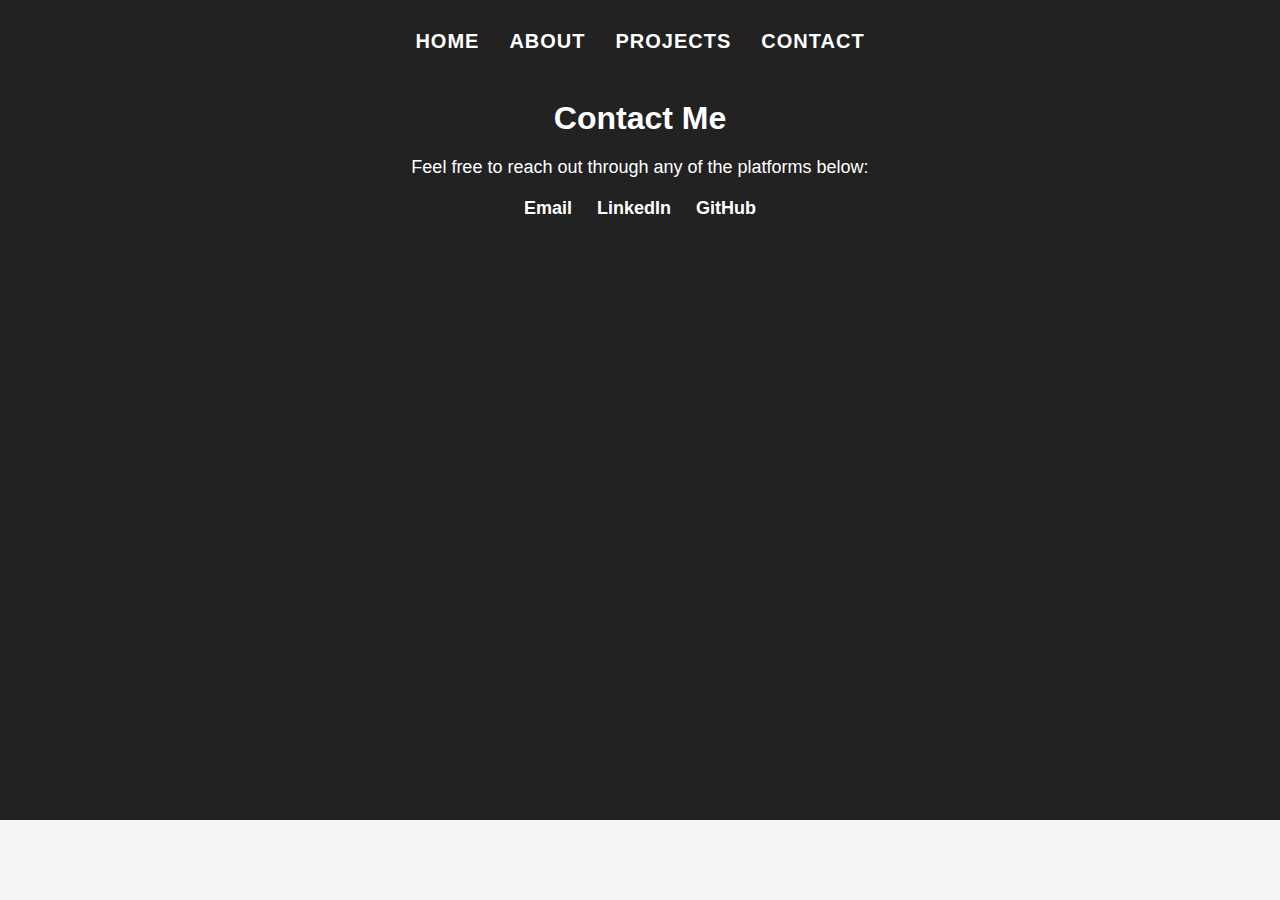
<file: contact.html>
<!DOCTYPE html>
<html lang="en">
<head>
  <meta charset="UTF-8" />
  <meta name="viewport" content="width=device-width, initial-scale=1.0" />
  <title>Contact | Ben Pullis</title>
  <link rel="stylesheet" href="css/contact.css" />
  <link rel="icon" href="assets/favicon.png" />
</head>
<body>
  <nav>
    <ul>
      <li><a href="index.html">Home</a></li>
      <li><a href="about.html">About</a></li>
      <li><a href="projects.html">Projects</a></li>
      <li><a href="contact.html">Contact</a></li>
    </ul>
  </nav>

  <main class="contact-container">
    <h1>Contact Me</h1>
    <p>Feel free to reach out through any of the platforms below:</p>
    <div class="contact-links">
      <a href="mailto:your.email@example.com">Email</a>
      <a href="https://www.linkedin.com/in/ben-pullis-9457b22b0/" target="_blank">LinkedIn</a>
      <a href="https://github.com/BenPullis" target="_blank">GitHub</a>
    </div>
  </main>
</body>
</html>
</file>
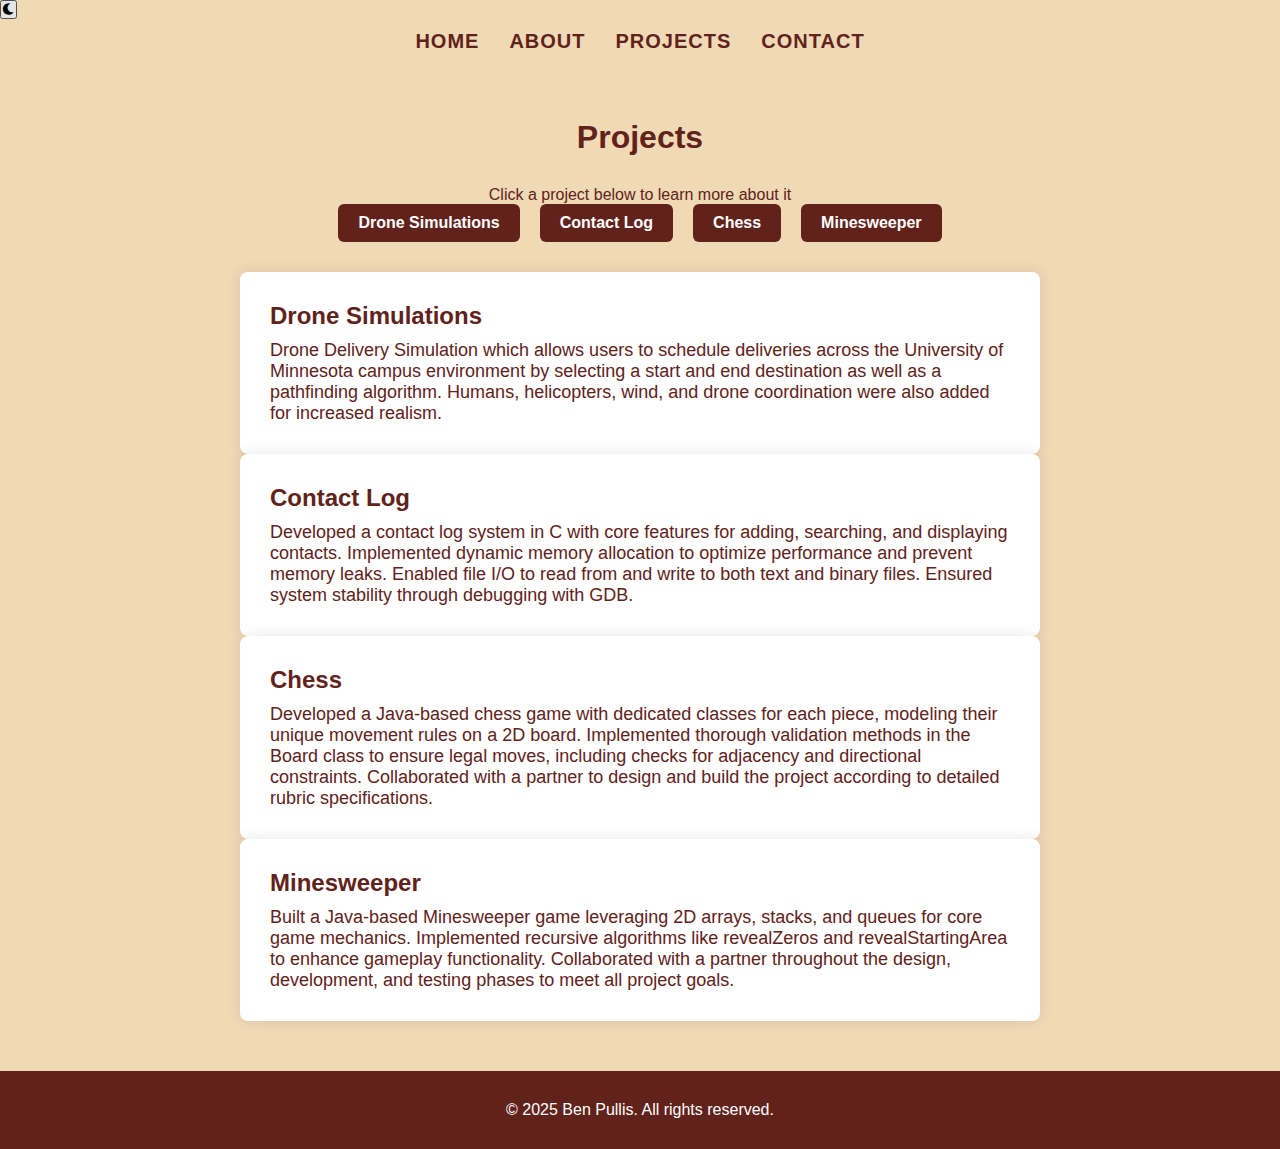
<file: projects.html>
<!DOCTYPE html>
<html lang="en">
<head>
  <meta charset="UTF-8" />
  <meta name="viewport" content="width=device-width, initial-scale=1.0" />
  <meta name="theme-color" content="#f5f5f5">
  
  <!-- Preload script to immediately apply theme before any rendering -->
  <script>
    // Check for stored theme and apply it to HTML element directly
    const savedTheme = localStorage.getItem('theme');
    if (savedTheme === 'light') {
      // Light mode - no class needed as it's the default
    } else {
      // Dark mode is default or explicitly set
      document.documentElement.classList.add('dark-mode');
    }
  </script>
  
  <title>Projects | Ben Pullis</title>
  <link rel="stylesheet" href="css/projects.css" />
  <link rel="icon" href="assets/favicon.png" />
  <link rel="stylesheet" href="https://cdnjs.cloudflare.com/ajax/libs/font-awesome/6.0.0/css/all.min.css" />
</head>
<body>
  <!-- Theme toggle button -->
  <button class="theme-toggle">
    <i class="fas fa-moon"></i>
  </button>

  <nav>
    <ul>
      <li><a href="index.html">Home</a></li>
      <li><a href="about.html">About</a></li>
      <li><a href="projects.html">Projects</a></li>
      <li><a href="contact.html">Contact</a></li>
    </ul>
  </nav>

  <main class="projects-container">
    <h1 class="fade-in">Projects</h1>
    <p class="project-instructions fade-in">Click a project below to learn more about it</p>
    <div class="project-buttons fade-in">
      <button onclick="showProject('project1')">Drone Simulations</button>
      <button onclick="showProject('project2')">Contact Log</button>
      <button onclick="showProject('project3')">Chess</button>
      <button onclick="showProject('project4')">Minesweeper</button>
    </div>

    <section id="project1" class="project-content active fade-in">
      <h2>Drone Simulations</h2>
      <p>Drone Delivery Simulation which allows users to schedule deliveries across the University of Minnesota campus environment by selecting a start and end destination as well as a pathfinding algorithm. Humans, helicopters, wind, and drone coordination were also added for increased realism.</p>
    </section>
    <section id="project2" class="project-content fade-in">
      <h2>Contact Log</h2>
      <p>Developed a contact log system in C with core features for adding, searching, and displaying contacts. Implemented dynamic memory allocation to optimize performance and prevent memory leaks. Enabled file I/O to read from and write to both text and binary files. Ensured system stability through debugging with GDB.</p>
    </section>
    <section id="project3" class="project-content fade-in">
      <h2>Chess</h2>
      <p>Developed a Java-based chess game with dedicated classes for each piece, modeling their unique movement rules on a 2D board. Implemented thorough validation methods in the Board class to ensure legal moves, including checks for adjacency and directional constraints. Collaborated with a partner to design and build the project according to detailed rubric specifications.</p>
    </section>
    <section id="project4" class="project-content fade-in">
      <h2>Minesweeper</h2>
      <p>Built a Java-based Minesweeper game leveraging 2D arrays, stacks, and queues for core game mechanics. Implemented recursive algorithms like revealZeros and revealStartingArea to enhance gameplay functionality. Collaborated with a partner throughout the design, development, and testing phases to meet all project goals.</p>
    </section>
  </main>

  <footer class="site-footer">
    <p>© 2025 Ben Pullis. All rights reserved.</p>
  </footer>  

  <script>
    // Add loaded class to fade out the overlay
    window.addEventListener('load', function() {
      document.body.classList.add('loaded');
    });
    
    // Check for stored theme preference and apply it
    document.addEventListener('DOMContentLoaded', function() {
      // Check if user has a theme preference in localStorage
      const userTheme = localStorage.getItem('theme');
      const themeIcon = document.querySelector('.theme-toggle i');
      
      if (userTheme === 'light') {
        document.documentElement.classList.remove('dark-mode');
        document.body.classList.add('light-theme');
        themeIcon.classList.remove('fa-moon');
        themeIcon.classList.add('fa-sun');
      } else {
        // Ensure dark mode is applied
        document.documentElement.classList.add('dark-mode');
      }
      
      // Add loaded class to fade out the overlay after a short delay
      setTimeout(function() {
        document.body.classList.add('loaded');
      }, 50);
    });

    // Project switching functionality
    function showProject(id) {
      document.querySelectorAll('.project-content').forEach(el => {
        el.classList.remove('active');
        // Briefly reset the fade-in animation
        el.classList.remove('fade-in-active');
        setTimeout(() => {
          if (el.id === id) {
            el.classList.add('active');
            setTimeout(() => {
              el.classList.add('fade-in-active');
            }, 50);
          }
        }, 50);
      });
    }

    // Dark/Light Theme Toggle
    const themeToggle = document.querySelector('.theme-toggle');
    const themeIcon = themeToggle.querySelector('i');
    
    themeToggle.addEventListener('click', () => {
      document.body.classList.toggle('light-theme');
      document.documentElement.classList.toggle('dark-mode');
      
      // Update icon and html class based on current theme
      if (document.body.classList.contains('light-theme')) {
        document.documentElement.classList.remove('dark-mode');
        themeIcon.classList.remove('fa-moon');
        themeIcon.classList.add('fa-sun');
        localStorage.setItem('theme', 'light');
      } else {
        document.documentElement.classList.add('dark-mode');
        themeIcon.classList.remove('fa-sun');
        themeIcon.classList.add('fa-moon');
        localStorage.setItem('theme', 'dark');
      }
    });
    
    // Scroll Animations
    const fadeElems = document.querySelectorAll('.fade-in');
    
    function checkScroll() {
      fadeElems.forEach(elem => {
        const elemTop = elem.getBoundingClientRect().top;
        const triggerPoint = window.innerHeight * 0.8;
        
        if (elemTop < triggerPoint) {
          elem.classList.add('active');
        }
      });
    }
    
    window.addEventListener('scroll', checkScroll);
    // Run once to check initial position
    window.addEventListener('load', checkScroll);
  </script>
</body>
</html>
</file>
<file: css/contact.css>
/* Reset and base styles */
* {
  margin: 0;
  padding: 0;
  box-sizing: border-box;
  font-family: 'Segoe UI', sans-serif;
}

/* Theme-based background */
html {
  background-color: #f5f5f5; /* Light background by default for transitions */
}

html.dark-mode {
  background-color: #222; /* Dark background when dark mode class is applied */
}

body {
  background-color: var(--bg-color); /* Apply themed background from CSS variables */
  color: var(--text-color);
  min-height: 100%;
  height: auto;
  overflow-x: hidden;
  transition: background-color 0.3s;
}

:root {
  /* Theme colors - dark theme by default */
  --bg-color: #222;
  --text-color: #fff;
  --accent-color: #8aff8a;
  --nav-hover-color: #8aff8a;
  --input-bg: #333;
  --input-border: #444;
  --submit-bg: #8aff8a;
  --submit-color: #222;
  --submit-hover: #6bdb6b;
  --footer-bg: #111;
  --footer-color: #fff;
  --page-bg-color: #222; /* Dark theme color by default */
}

.light-theme {
  --bg-color: #f5f5f5;
  --text-color: #333;
  --accent-color: #ff6b00;
  --nav-hover-color: #ff6b00;
  --input-bg: #fff;
  --input-border: #ddd;
  --submit-bg: #ff6b00;
  --submit-color: #fff;
  --submit-hover: #e06000;
  --footer-bg: #e8e8e8;
  --footer-color: #333;
}

/* Also add direct styling for the footer in light mode */
.light-theme .site-footer {
  background-color: #e8e8e8 !important;
  color: #333 !important;
}

/* Theme toggle button */
.theme-toggle {
  position: fixed;
  top: 20px;
  right: 20px;
  background: transparent;
  border: none;
  color: #fff; /* White in dark mode */
  font-size: 1.5rem;
  cursor: pointer;
  z-index: 1000;
  transition: color 0.3s ease;
}

/* Darker grey toggle button in light mode */
.light-theme .theme-toggle {
  color: #333; /* Darker grey in light mode */
}

.theme-toggle:hover {
  transform: scale(1.2);
}

/* NAVIGATION BAR - matches homepage exactly */
nav {
  position: absolute; /* Change back to absolute to move with page scroll */
  top: 30px;
  left: 0;
  width: 100%;
  z-index: 100;
  padding: 0;
  background-color: transparent;
}

nav ul {
  list-style: none;
  display: flex;
  justify-content: center;
  gap: 30px;
  margin: 0;
  padding: 0;
}

nav ul li a {
  text-transform: uppercase;
  color: var(--text-color);
  text-decoration: none;
  font-weight: bold;
  letter-spacing: 1px;
  transition: 0.3s;
  font-size: 20px;
}

nav ul li a:hover {
  color: var(--nav-hover-color);
}

/* CONTENT BELOW NAV BAR */
main, .hero {
  display: flex;
  flex-direction: column;
  align-items: center;
  text-align: center;
  padding-top: 100px; /* push content below nav */
  min-height: calc(100vh - 80px); /* ensure footer positioning */
  max-width: 1200px;
  margin: 0 auto;
  padding-left: 20px;
  padding-right: 20px;
}

.profile-pic {
  width: 300px; 
  height: auto; 
  border-radius: 10%; 
  display: block;
  margin: 20px auto;  
}

.hero img {
  width: 150px;
  height: auto;
  margin: 20px 0;
}

h1 {
  font-size: 32px;
  font-weight: bold;
}

h2 {
  font-size: 24px;
  margin-top: 20px;
  margin-bottom: 20px;
  font-weight: bold;
}

ul {
  list-style-type: disc;
  padding-left: 20px;
  margin-top: 10px;
}

/* CONTACT PAGE SPECIFIC */
.contact-container {
  padding-bottom: 50px;
  display: flex;
  flex-direction: column;
  align-items: center;
}

.contact-container p {
  font-size: 18px;
  margin: 20px 0;
}

.contact-links {
  display: flex;
  flex-direction: row;
  justify-content: center;
  gap: 25px;
  margin-bottom: 30px;
}

.contact-links a {
  color: var(--text-color);
  font-weight: bold;
  text-decoration: none;
  font-size: 18px;
  transition: color 0.3s, transform 0.3s;
  display: flex;
  align-items: center;
  gap: 10px;
}

.contact-links a i {
  font-size: 24px;
  color: var(--accent-color);
}

.contact-links a:hover {
  color: var(--nav-hover-color);
  transform: translateY(-3px);
}

/* Contact Form */
.contact-form-container {
  width: 100%;
  max-width: 500px;
  margin: 0 auto;
}

.contact-form {
  display: flex;
  flex-direction: column;
  gap: 20px;
  text-align: left;
}

.form-group {
  display: flex;
  flex-direction: column;
  gap: 5px;
}

.form-group label {
  font-weight: bold;
}

.form-group input, 
.form-group textarea {
  padding: 10px;
  border: 1px solid var(--input-border);
  border-radius: 4px;
  background-color: var(--input-bg);
  color: var(--text-color);
  font-size: 16px;
}

.form-group textarea {
  resize: vertical;
  min-height: 100px;
}

.captcha-note {
  font-size: 12px;
  color: #999;
  margin-top: 5px;
}

.submit-btn {
  background-color: var(--submit-bg);
  color: var(--submit-color);
  border: none;
  padding: 12px 20px;
  border-radius: 4px;
  font-weight: bold;
  cursor: pointer;
  transition: background-color 0.3s;
  margin-top: 15px;
  font-size: 16px;
}

.submit-btn:hover {
  background-color: var(--submit-hover);
}

/* FOOTER */
.site-footer {
  background-color: var(--footer-bg);
  color: var(--footer-color);
  text-align: center;
  padding: 30px 0;
  width: 100%;
  font-size: 1rem;
}

/* Scroll Animations */
.fade-in {
  opacity: 0;
  transform: translateY(20px);
  transition: opacity 0.6s ease, transform 0.6s ease;
}

.fade-in.active {
  opacity: 1;
  transform: translateY(0);
}

/* Responsive styles */
@media (max-width: 600px) {
  .contact-links {
    flex-direction: column;
    gap: 15px;
  }
}

/* Flash prevention - Better approach */
body::before {
  display: none;
}
</file>
<file: css/projects.css>
/* Reset and base styles */
* {
  margin: 0;
  padding: 0;
  box-sizing: border-box;
  font-family: 'Segoe UI', sans-serif;
}

html, body {
  height: 100%;
  background: #F0D9B5; /* tan background */
  color: rgb(97, 34, 27); /* maroon text */
}

/* NAVIGATION BAR */
nav {
  position: absolute;
  top: 30px;
  width: 100%;
  z-index: 10;
}

nav ul {
  list-style: none;
  display: flex;
  justify-content: center;
  gap: 30px;
  margin: 0;
  padding: 0;
}

nav ul li a {
  text-transform: uppercase;
  color: rgb(97, 34, 27); /* maroon links */
  text-decoration: none;
  font-weight: bold;
  letter-spacing: 1px;
  transition: 0.3s;
  font-size: 20px;
}

nav ul li a:hover {
  color: orange;
}

/* MAIN PAGE LAYOUT */
main {
  display: flex;
  flex-direction: column;
  align-items: center;
  text-align: center;
  padding-top: 100px; /* push content below nav */
}

/* HEADLINE */
.projects-container h1 {
  font-size: 32px;
  font-weight: bold;
  margin-bottom: 30px;
}

/* PROJECT BUTTONS */
.project-buttons {
  display: flex;
  gap: 20px;
  flex-wrap: wrap;
  justify-content: center;
  margin-bottom: 30px; /* space between buttons & box */
}

.project-buttons button {
  padding: 10px 20px;
  font-size: 16px;
  font-weight: bold;
  border: none;
  background-color: rgb(97, 34, 27);
  color: white;
  border-radius: 6px;
  cursor: pointer;
  transition: background-color 0.3s, transform 0.3s;
}

.project-buttons button:hover {
  background-color: rgb(137, 79, 72);
  color: white;
  transform: scale(1.05);
}

/* PROJECT CONTENT WHITE BOX */
.project-content {
  display: none;
  max-width: 800px;
  width: 90%;
  margin: 0 auto; /* center the box */
  background: white;
  padding: 30px;
  border-radius: 8px;
  box-shadow: 0 0 15px rgba(0, 0, 0, 0.1);
  text-align: left;
}

.project-content.active {
  display: block;
}

.project-content h2 {
  font-size: 24px;
  margin-bottom: 10px;
}

.project-content p {
  font-size: 18px;
}

/* LISTS */
ul {
  list-style-type: disc;
  padding-left: 20px;
  margin-top: 10px;
}

/* FOOTER */
.site-footer {
  background-color: rgb(97, 34, 27); /* maroon footer */
  color: white;
  text-align: center;
  padding: 30px 0;
  position: relative;
  font-size: 1rem;
  margin-top: 50px; /* creates space above footer */
}
</file>
